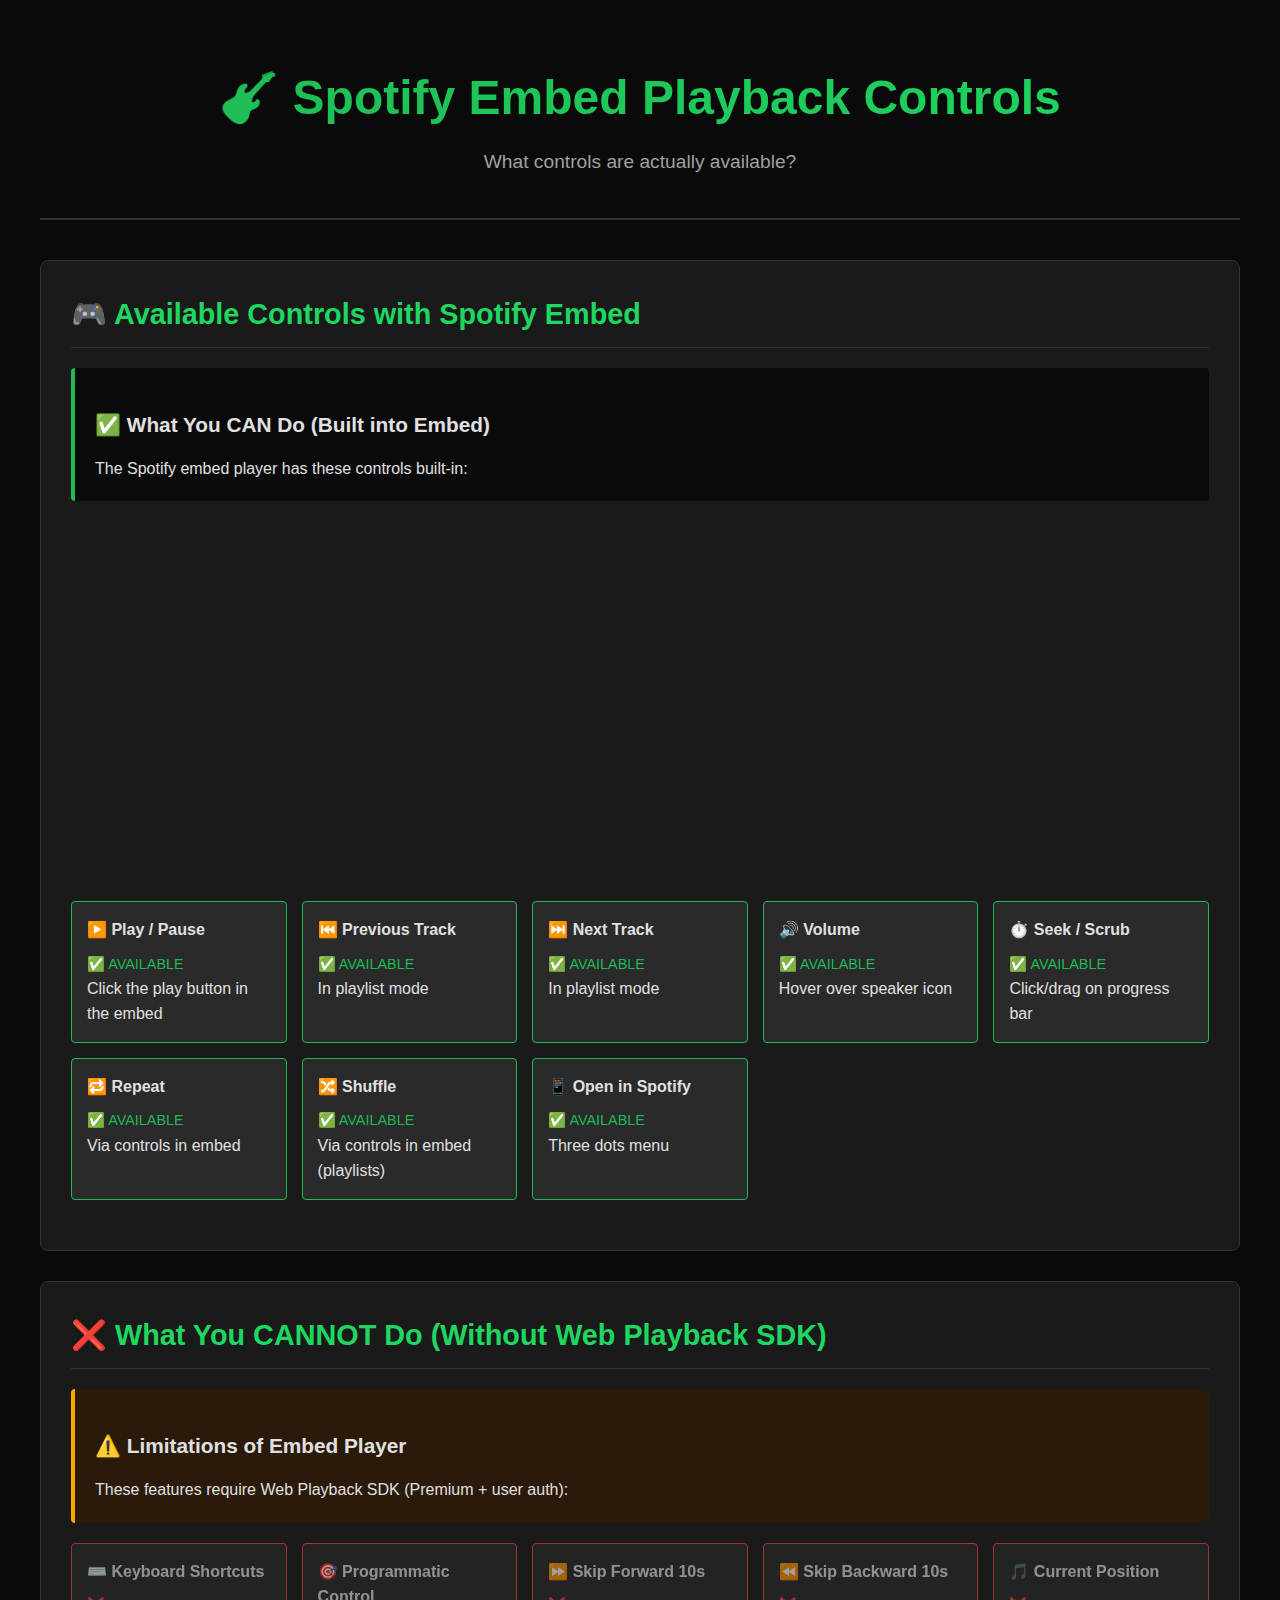
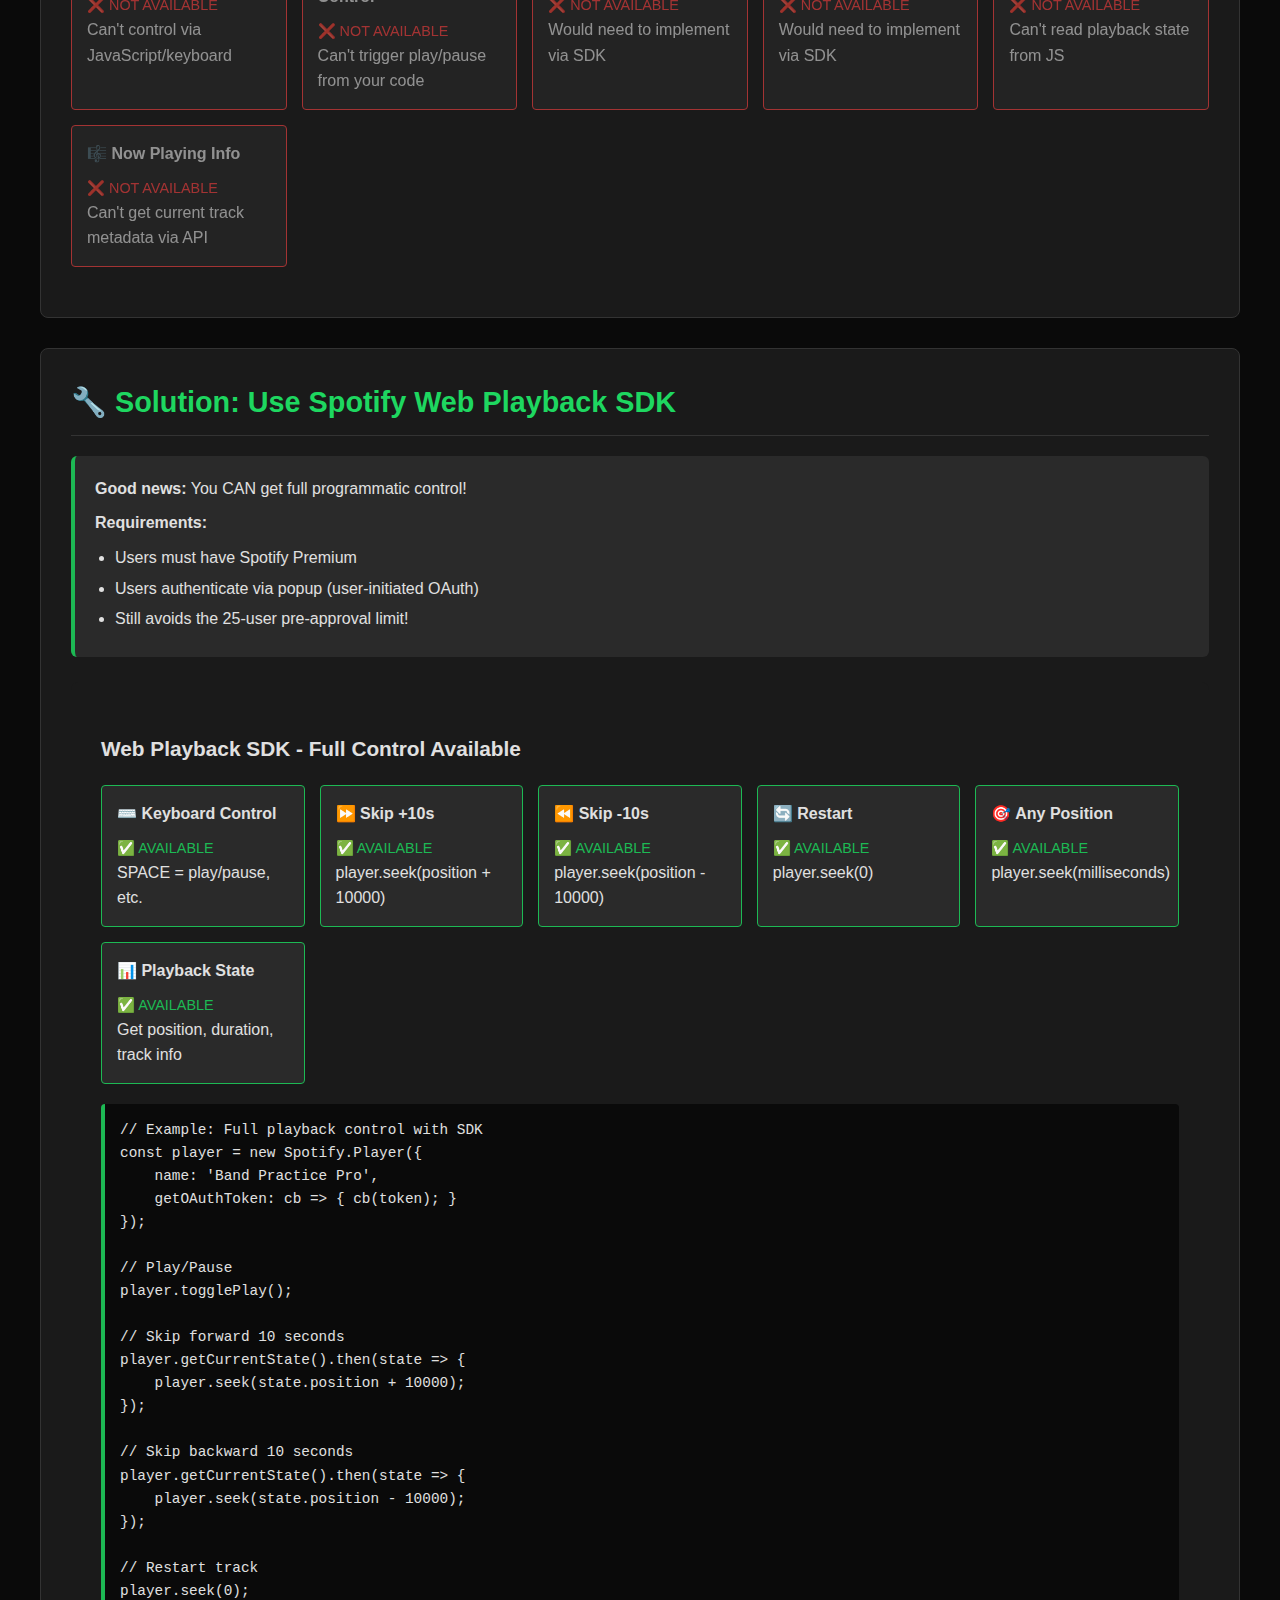
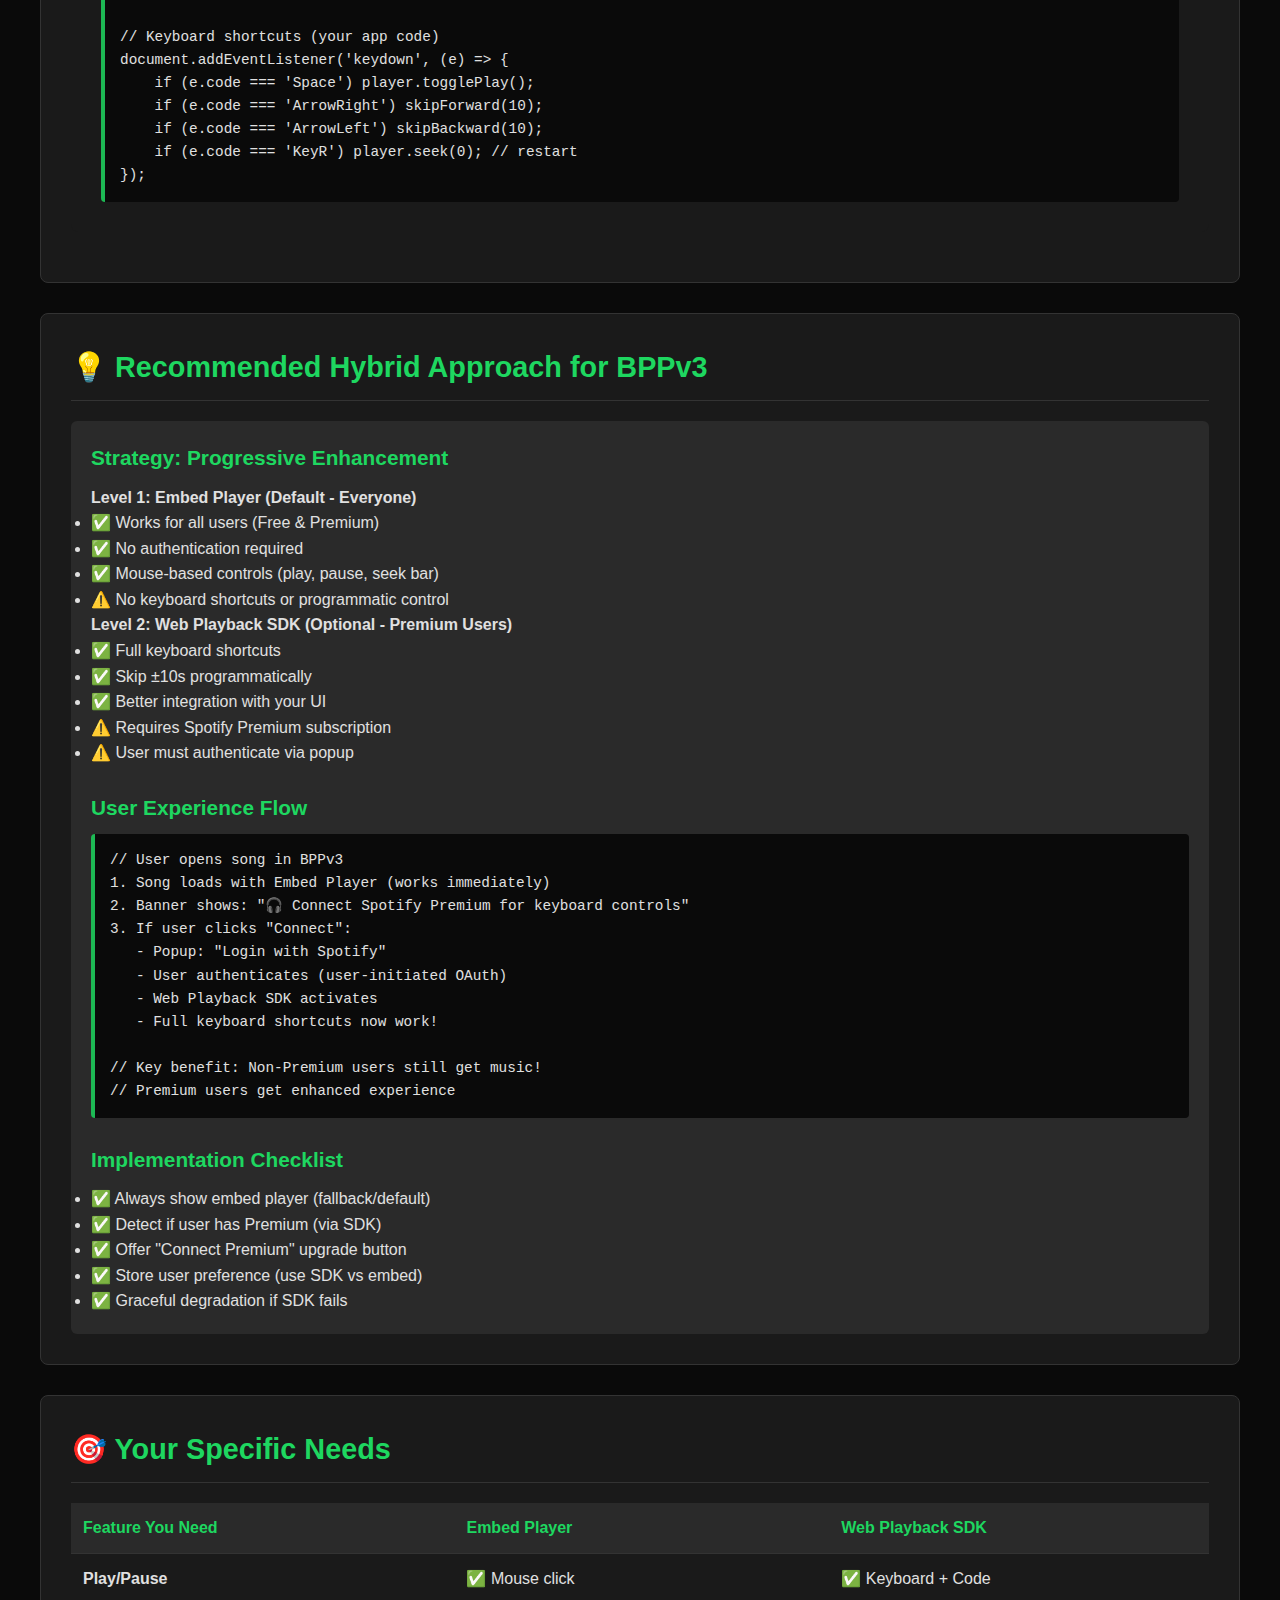
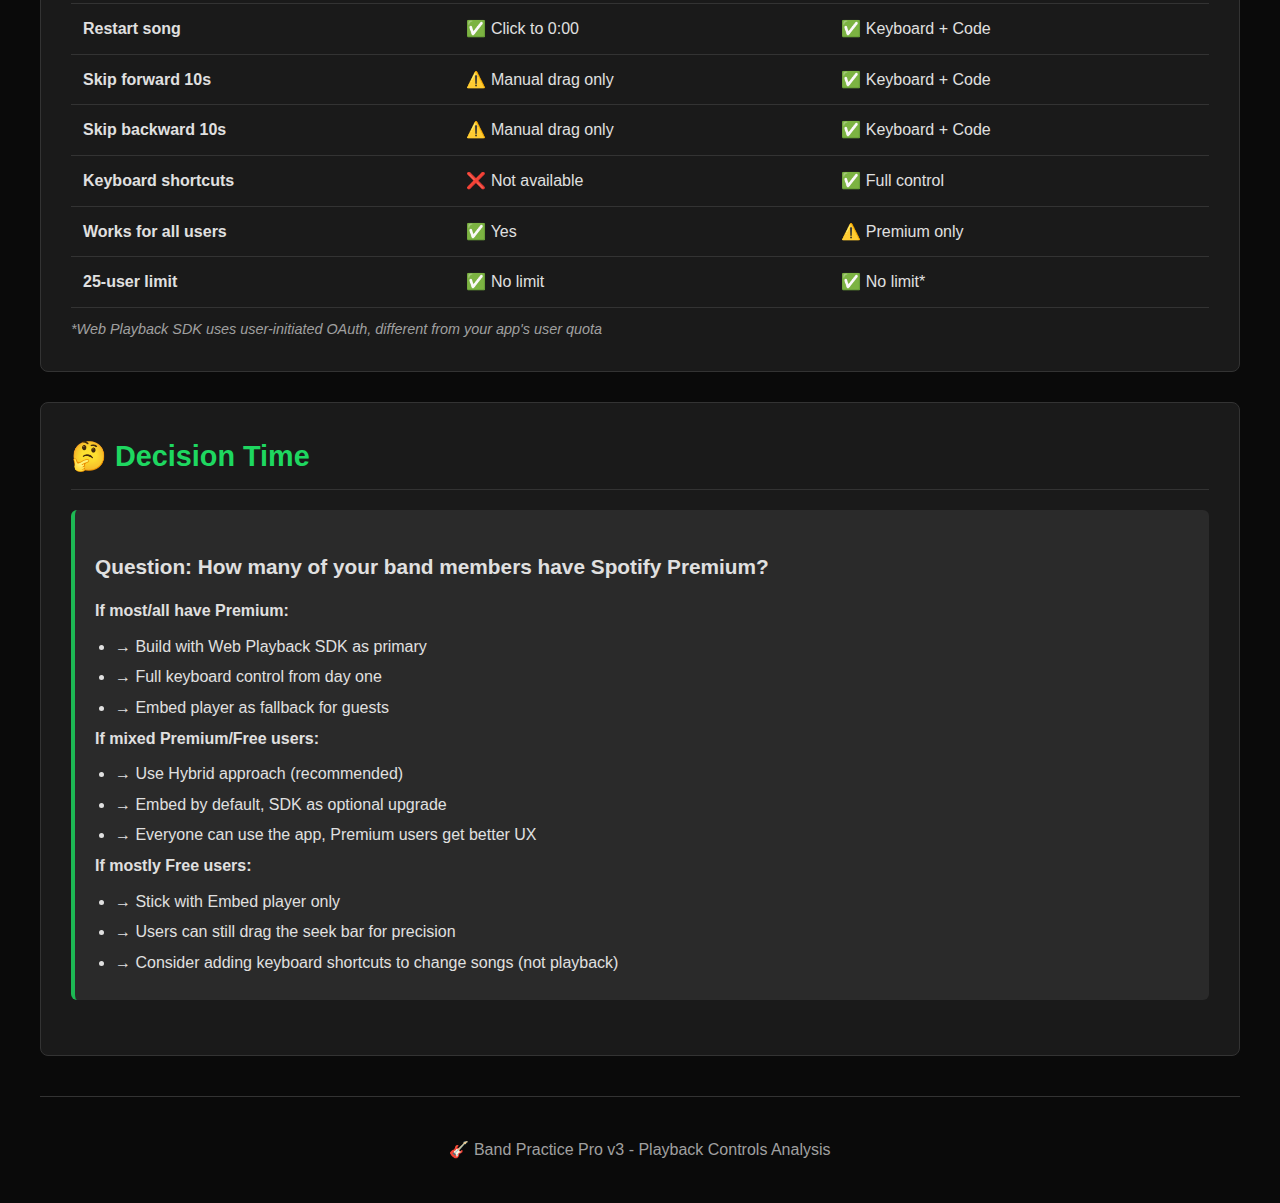
<file: webapp_v3_poc/embed-controls-test.html>
<!DOCTYPE html>
<html lang="en">
<head>
    <meta charset="UTF-8">
    <meta name="viewport" content="width=device-width, initial-scale=1.0">
    <title>Spotify Embed - Playback Controls Test</title>
    <link rel="stylesheet" href="style.css">
    <style>
        .control-test {
            background-color: #1a1a1a;
            padding: 30px;
            border-radius: 8px;
            margin: 20px 0;
        }
        .status-box {
            background-color: #0a0a0a;
            padding: 20px;
            border-radius: 4px;
            margin: 20px 0;
            border-left: 4px solid #1db954;
        }
        .warning-box {
            background-color: #2a1a0a;
            padding: 20px;
            border-radius: 4px;
            margin: 20px 0;
            border-left: 4px solid #ffa500;
        }
        .embed-wrapper {
            position: relative;
            margin: 20px 0;
        }
        .control-grid {
            display: grid;
            grid-template-columns: repeat(auto-fit, minmax(200px, 1fr));
            gap: 15px;
            margin: 20px 0;
        }
        .control-item {
            background-color: #2a2a2a;
            padding: 15px;
            border-radius: 4px;
            border: 1px solid #333;
        }
        .control-item.available {
            border-color: #1db954;
        }
        .control-item.not-available {
            border-color: #ff4444;
            opacity: 0.6;
        }
        .control-item h4 {
            margin-bottom: 10px;
            color: #e0e0e0;
        }
        .control-item .status {
            font-size: 0.9rem;
            color: #a0a0a0;
        }
        .available .status {
            color: #1db954;
        }
        .not-available .status {
            color: #ff4444;
        }
    </style>
</head>
<body>
    <div class="container">
        <header>
            <h1>🎸 Spotify Embed Playback Controls</h1>
            <p class="subtitle">What controls are actually available?</p>
        </header>

        <div class="poc-section">
            <h2>🎮 Available Controls with Spotify Embed</h2>

            <div class="status-box">
                <h3>✅ What You CAN Do (Built into Embed)</h3>
                <p>The Spotify embed player has these controls built-in:</p>
            </div>

            <div class="embed-wrapper">
                <iframe
                    src="https://open.spotify.com/embed/track/3n3Ppam7vgaVa1iaRUc9Lp?utm_source=generator&theme=0"
                    width="100%"
                    height="352"
                    frameBorder="0"
                    allowfullscreen=""
                    allow="autoplay; clipboard-write; encrypted-media; fullscreen; picture-in-picture"
                    loading="lazy">
                </iframe>
            </div>

            <div class="control-grid">
                <div class="control-item available">
                    <h4>▶️ Play / Pause</h4>
                    <p class="status">✅ AVAILABLE</p>
                    <p>Click the play button in the embed</p>
                </div>
                <div class="control-item available">
                    <h4>⏮️ Previous Track</h4>
                    <p class="status">✅ AVAILABLE</p>
                    <p>In playlist mode</p>
                </div>
                <div class="control-item available">
                    <h4>⏭️ Next Track</h4>
                    <p class="status">✅ AVAILABLE</p>
                    <p>In playlist mode</p>
                </div>
                <div class="control-item available">
                    <h4>🔊 Volume</h4>
                    <p class="status">✅ AVAILABLE</p>
                    <p>Hover over speaker icon</p>
                </div>
                <div class="control-item available">
                    <h4>⏱️ Seek / Scrub</h4>
                    <p class="status">✅ AVAILABLE</p>
                    <p>Click/drag on progress bar</p>
                </div>
                <div class="control-item available">
                    <h4>🔁 Repeat</h4>
                    <p class="status">✅ AVAILABLE</p>
                    <p>Via controls in embed</p>
                </div>
                <div class="control-item available">
                    <h4>🔀 Shuffle</h4>
                    <p class="status">✅ AVAILABLE</p>
                    <p>Via controls in embed (playlists)</p>
                </div>
                <div class="control-item available">
                    <h4>📱 Open in Spotify</h4>
                    <p class="status">✅ AVAILABLE</p>
                    <p>Three dots menu</p>
                </div>
            </div>
        </div>

        <div class="poc-section">
            <h2>❌ What You CANNOT Do (Without Web Playback SDK)</h2>

            <div class="warning-box">
                <h3>⚠️ Limitations of Embed Player</h3>
                <p>These features require Web Playback SDK (Premium + user auth):</p>
            </div>

            <div class="control-grid">
                <div class="control-item not-available">
                    <h4>⌨️ Keyboard Shortcuts</h4>
                    <p class="status">❌ NOT AVAILABLE</p>
                    <p>Can't control via JavaScript/keyboard</p>
                </div>
                <div class="control-item not-available">
                    <h4>🎯 Programmatic Control</h4>
                    <p class="status">❌ NOT AVAILABLE</p>
                    <p>Can't trigger play/pause from your code</p>
                </div>
                <div class="control-item not-available">
                    <h4>⏩ Skip Forward 10s</h4>
                    <p class="status">❌ NOT AVAILABLE</p>
                    <p>Would need to implement via SDK</p>
                </div>
                <div class="control-item not-available">
                    <h4>⏪ Skip Backward 10s</h4>
                    <p class="status">❌ NOT AVAILABLE</p>
                    <p>Would need to implement via SDK</p>
                </div>
                <div class="control-item not-available">
                    <h4>🎵 Current Position</h4>
                    <p class="status">❌ NOT AVAILABLE</p>
                    <p>Can't read playback state from JS</p>
                </div>
                <div class="control-item not-available">
                    <h4>🎼 Now Playing Info</h4>
                    <p class="status">❌ NOT AVAILABLE</p>
                    <p>Can't get current track metadata via API</p>
                </div>
            </div>
        </div>

        <div class="poc-section">
            <h2>🔧 Solution: Use Spotify Web Playback SDK</h2>

            <div class="description">
                <p><strong>Good news:</strong> You CAN get full programmatic control!</p>
                <p><strong>Requirements:</strong></p>
                <ul>
                    <li>Users must have Spotify Premium</li>
                    <li>Users authenticate via popup (user-initiated OAuth)</li>
                    <li>Still avoids the 25-user pre-approval limit!</li>
                </ul>
            </div>

            <div class="control-test">
                <h3>Web Playback SDK - Full Control Available</h3>

                <div class="control-grid">
                    <div class="control-item available">
                        <h4>⌨️ Keyboard Control</h4>
                        <p class="status">✅ AVAILABLE</p>
                        <p>SPACE = play/pause, etc.</p>
                    </div>
                    <div class="control-item available">
                        <h4>⏩ Skip +10s</h4>
                        <p class="status">✅ AVAILABLE</p>
                        <p>player.seek(position + 10000)</p>
                    </div>
                    <div class="control-item available">
                        <h4>⏪ Skip -10s</h4>
                        <p class="status">✅ AVAILABLE</p>
                        <p>player.seek(position - 10000)</p>
                    </div>
                    <div class="control-item available">
                        <h4>🔄 Restart</h4>
                        <p class="status">✅ AVAILABLE</p>
                        <p>player.seek(0)</p>
                    </div>
                    <div class="control-item available">
                        <h4>🎯 Any Position</h4>
                        <p class="status">✅ AVAILABLE</p>
                        <p>player.seek(milliseconds)</p>
                    </div>
                    <div class="control-item available">
                        <h4>📊 Playback State</h4>
                        <p class="status">✅ AVAILABLE</p>
                        <p>Get position, duration, track info</p>
                    </div>
                </div>

                <pre><code>// Example: Full playback control with SDK
const player = new Spotify.Player({
    name: 'Band Practice Pro',
    getOAuthToken: cb => { cb(token); }
});

// Play/Pause
player.togglePlay();

// Skip forward 10 seconds
player.getCurrentState().then(state => {
    player.seek(state.position + 10000);
});

// Skip backward 10 seconds
player.getCurrentState().then(state => {
    player.seek(state.position - 10000);
});

// Restart track
player.seek(0);

// Keyboard shortcuts (your app code)
document.addEventListener('keydown', (e) => {
    if (e.code === 'Space') player.togglePlay();
    if (e.code === 'ArrowRight') skipForward(10);
    if (e.code === 'ArrowLeft') skipBackward(10);
    if (e.code === 'KeyR') player.seek(0); // restart
});</code></pre>
            </div>
        </div>

        <div class="poc-section">
            <h2>💡 Recommended Hybrid Approach for BPPv3</h2>

            <div class="tech-notes">
                <h3>Strategy: Progressive Enhancement</h3>

                <p><strong>Level 1: Embed Player (Default - Everyone)</strong></p>
                <ul>
                    <li>✅ Works for all users (Free & Premium)</li>
                    <li>✅ No authentication required</li>
                    <li>✅ Mouse-based controls (play, pause, seek bar)</li>
                    <li>⚠️ No keyboard shortcuts or programmatic control</li>
                </ul>

                <p><strong>Level 2: Web Playback SDK (Optional - Premium Users)</strong></p>
                <ul>
                    <li>✅ Full keyboard shortcuts</li>
                    <li>✅ Skip ±10s programmatically</li>
                    <li>✅ Better integration with your UI</li>
                    <li>⚠️ Requires Spotify Premium subscription</li>
                    <li>⚠️ User must authenticate via popup</li>
                </ul>

                <h3>User Experience Flow</h3>
                <pre><code>// User opens song in BPPv3
1. Song loads with Embed Player (works immediately)
2. Banner shows: "🎧 Connect Spotify Premium for keyboard controls"
3. If user clicks "Connect":
   - Popup: "Login with Spotify"
   - User authenticates (user-initiated OAuth)
   - Web Playback SDK activates
   - Full keyboard shortcuts now work!

// Key benefit: Non-Premium users still get music!
// Premium users get enhanced experience</code></pre>

                <h3>Implementation Checklist</h3>
                <ul>
                    <li>✅ Always show embed player (fallback/default)</li>
                    <li>✅ Detect if user has Premium (via SDK)</li>
                    <li>✅ Offer "Connect Premium" upgrade button</li>
                    <li>✅ Store user preference (use SDK vs embed)</li>
                    <li>✅ Graceful degradation if SDK fails</li>
                </ul>
            </div>
        </div>

        <div class="poc-section">
            <h2>🎯 Your Specific Needs</h2>

            <table class="comparison-table">
                <thead>
                    <tr>
                        <th>Feature You Need</th>
                        <th>Embed Player</th>
                        <th>Web Playback SDK</th>
                    </tr>
                </thead>
                <tbody>
                    <tr>
                        <td>Play/Pause</td>
                        <td>✅ Mouse click</td>
                        <td>✅ Keyboard + Code</td>
                    </tr>
                    <tr>
                        <td>Restart song</td>
                        <td>✅ Click to 0:00</td>
                        <td>✅ Keyboard + Code</td>
                    </tr>
                    <tr>
                        <td>Skip forward 10s</td>
                        <td>⚠️ Manual drag only</td>
                        <td>✅ Keyboard + Code</td>
                    </tr>
                    <tr>
                        <td>Skip backward 10s</td>
                        <td>⚠️ Manual drag only</td>
                        <td>✅ Keyboard + Code</td>
                    </tr>
                    <tr>
                        <td>Keyboard shortcuts</td>
                        <td>❌ Not available</td>
                        <td>✅ Full control</td>
                    </tr>
                    <tr>
                        <td>Works for all users</td>
                        <td>✅ Yes</td>
                        <td>⚠️ Premium only</td>
                    </tr>
                    <tr>
                        <td>25-user limit</td>
                        <td>✅ No limit</td>
                        <td>✅ No limit*</td>
                    </tr>
                </tbody>
            </table>
            <p class="note">*Web Playback SDK uses user-initiated OAuth, different from your app's user quota</p>
        </div>

        <div class="poc-section">
            <h2>🤔 Decision Time</h2>

            <div class="description">
                <h3>Question: How many of your band members have Spotify Premium?</h3>

                <p><strong>If most/all have Premium:</strong></p>
                <ul>
                    <li>→ Build with Web Playback SDK as primary</li>
                    <li>→ Full keyboard control from day one</li>
                    <li>→ Embed player as fallback for guests</li>
                </ul>

                <p><strong>If mixed Premium/Free users:</strong></p>
                <ul>
                    <li>→ Use Hybrid approach (recommended)</li>
                    <li>→ Embed by default, SDK as optional upgrade</li>
                    <li>→ Everyone can use the app, Premium users get better UX</li>
                </ul>

                <p><strong>If mostly Free users:</strong></p>
                <ul>
                    <li>→ Stick with Embed player only</li>
                    <li>→ Users can still drag the seek bar for precision</li>
                    <li>→ Consider adding keyboard shortcuts to change songs (not playback)</li>
                </ul>
            </div>
        </div>

        <footer>
            <p>🎸 Band Practice Pro v3 - Playback Controls Analysis</p>
        </footer>
    </div>
</body>
</html>
</file>
<file: webapp_v3_poc/style.css>
/* Band Practice Pro v3 POC - Dark, Classy Theme */

:root {
    /* Dark, classy color palette */
    --bg-primary: #0a0a0a;
    --bg-secondary: #1a1a1a;
    --bg-tertiary: #2a2a2a;
    --text-primary: #e0e0e0;
    --text-secondary: #a0a0a0;
    --text-muted: #707070;
    --accent-primary: #1db954; /* Spotify green */
    --accent-secondary: #1ed760;
    --border-color: #333333;
    --success: #1db954;
    --warning: #ffa500;
    --error: #ff4444;
}

* {
    margin: 0;
    padding: 0;
    box-sizing: border-box;
}

body {
    font-family: 'Segoe UI', Tahoma, Geneva, Verdana, sans-serif;
    background-color: var(--bg-primary);
    color: var(--text-primary);
    line-height: 1.6;
    padding: 20px;
}

.container {
    max-width: 1200px;
    margin: 0 auto;
}

/* Header */
header {
    text-align: center;
    padding: 40px 0;
    border-bottom: 2px solid var(--border-color);
    margin-bottom: 40px;
}

header h1 {
    font-size: 3rem;
    margin-bottom: 10px;
    background: linear-gradient(135deg, var(--accent-primary), var(--accent-secondary));
    -webkit-background-clip: text;
    -webkit-text-fill-color: transparent;
    background-clip: text;
}

.subtitle {
    font-size: 1.2rem;
    color: var(--text-secondary);
}

/* POC Sections */
.poc-section {
    background-color: var(--bg-secondary);
    border: 1px solid var(--border-color);
    border-radius: 8px;
    padding: 30px;
    margin-bottom: 30px;
}

.poc-section h2 {
    font-size: 1.8rem;
    margin-bottom: 20px;
    color: var(--accent-secondary);
    border-bottom: 1px solid var(--border-color);
    padding-bottom: 10px;
}

.poc-section h3 {
    font-size: 1.3rem;
    margin: 20px 0 15px 0;
    color: var(--text-primary);
}

.description {
    background-color: var(--bg-tertiary);
    padding: 20px;
    border-radius: 6px;
    margin-bottom: 25px;
    border-left: 4px solid var(--accent-primary);
}

.description p {
    margin-bottom: 8px;
}

.description ul {
    margin-left: 20px;
    margin-top: 10px;
}

.description ul li {
    margin-bottom: 5px;
}

/* Player Demos */
.player-demo {
    background-color: var(--bg-tertiary);
    padding: 20px;
    border-radius: 6px;
    margin-bottom: 20px;
}

.note {
    font-size: 0.9rem;
    color: var(--text-secondary);
    margin-top: 10px;
    font-style: italic;
}

/* Input Group */
.input-group {
    display: flex;
    gap: 10px;
    margin-bottom: 15px;
}

.input-group input {
    flex: 1;
    padding: 12px;
    background-color: var(--bg-primary);
    border: 1px solid var(--border-color);
    border-radius: 4px;
    color: var(--text-primary);
    font-size: 1rem;
}

.input-group input:focus {
    outline: none;
    border-color: var(--accent-primary);
}

.input-group button,
button {
    padding: 12px 24px;
    background-color: var(--accent-primary);
    color: white;
    border: none;
    border-radius: 4px;
    cursor: pointer;
    font-size: 1rem;
    font-weight: 600;
    transition: background-color 0.2s;
}

.input-group button:hover,
button:hover:not(:disabled) {
    background-color: var(--accent-secondary);
}

button:disabled {
    background-color: var(--bg-tertiary);
    color: var(--text-muted);
    cursor: not-allowed;
}

.btn-secondary {
    background-color: var(--bg-tertiary);
    color: var(--text-primary);
    border: 1px solid var(--border-color);
}

.btn-secondary:hover {
    background-color: var(--bg-secondary);
    border-color: var(--accent-primary);
}

/* SDK Controls */
.sdk-status {
    background-color: var(--bg-primary);
    padding: 15px;
    border-radius: 4px;
    margin-bottom: 15px;
    border-left: 4px solid var(--warning);
}

.sdk-controls {
    display: flex;
    gap: 10px;
    margin-bottom: 15px;
}

#sdk-now-playing {
    min-height: 60px;
    background-color: var(--bg-primary);
    padding: 15px;
    border-radius: 4px;
    margin-top: 15px;
}

/* Hybrid Player */
.hybrid-player {
    background-color: var(--bg-primary);
    border-radius: 8px;
    overflow: hidden;
    border: 1px solid var(--border-color);
}

.player-header {
    display: flex;
    justify-content: space-between;
    align-items: center;
    padding: 15px;
    background-color: var(--bg-secondary);
    border-bottom: 1px solid var(--border-color);
}

.song-info {
    display: flex;
    align-items: center;
    gap: 15px;
}

.album-art {
    width: 60px;
    height: 60px;
    border-radius: 4px;
}

.song-title {
    font-size: 1.1rem;
    font-weight: 600;
    color: var(--text-primary);
}

.song-artist {
    font-size: 0.9rem;
    color: var(--text-secondary);
}

.player-options {
    display: flex;
    gap: 10px;
}

/* Technical Notes */
.tech-notes {
    background-color: var(--bg-tertiary);
    padding: 20px;
    border-radius: 6px;
}

.tech-notes h3 {
    color: var(--accent-secondary);
    margin-top: 25px;
    margin-bottom: 10px;
}

.tech-notes h3:first-child {
    margin-top: 0;
}

pre {
    background-color: var(--bg-primary);
    padding: 15px;
    border-radius: 4px;
    overflow-x: auto;
    border-left: 4px solid var(--accent-primary);
}

code {
    font-family: 'Courier New', monospace;
    font-size: 0.9rem;
    color: var(--text-primary);
}

/* Comparison Table */
.comparison-table {
    width: 100%;
    border-collapse: collapse;
    margin-top: 20px;
}

.comparison-table th,
.comparison-table td {
    padding: 12px;
    text-align: left;
    border-bottom: 1px solid var(--border-color);
}

.comparison-table th {
    background-color: var(--bg-tertiary);
    color: var(--accent-secondary);
    font-weight: 600;
}

.comparison-table tr:hover {
    background-color: var(--bg-tertiary);
}

.comparison-table td:first-child {
    font-weight: 600;
}

/* Footer */
footer {
    text-align: center;
    padding: 40px 0 20px 0;
    border-top: 1px solid var(--border-color);
    margin-top: 40px;
    color: var(--text-secondary);
}

/* Responsive */
@media (max-width: 768px) {
    header h1 {
        font-size: 2rem;
    }

    .subtitle {
        font-size: 1rem;
    }

    .player-header {
        flex-direction: column;
        gap: 15px;
    }

    .player-options {
        width: 100%;
        flex-direction: column;
    }

    .sdk-controls {
        flex-direction: column;
    }

    .input-group {
        flex-direction: column;
    }

    .comparison-table {
        font-size: 0.8rem;
    }

    .comparison-table th,
    .comparison-table td {
        padding: 8px 4px;
    }
}

/* Dynamic player container */
#dynamic-player {
    min-height: 80px;
    display: flex;
    align-items: center;
    justify-content: center;
    color: var(--text-muted);
}

#dynamic-player iframe {
    width: 100%;
}
</file>
